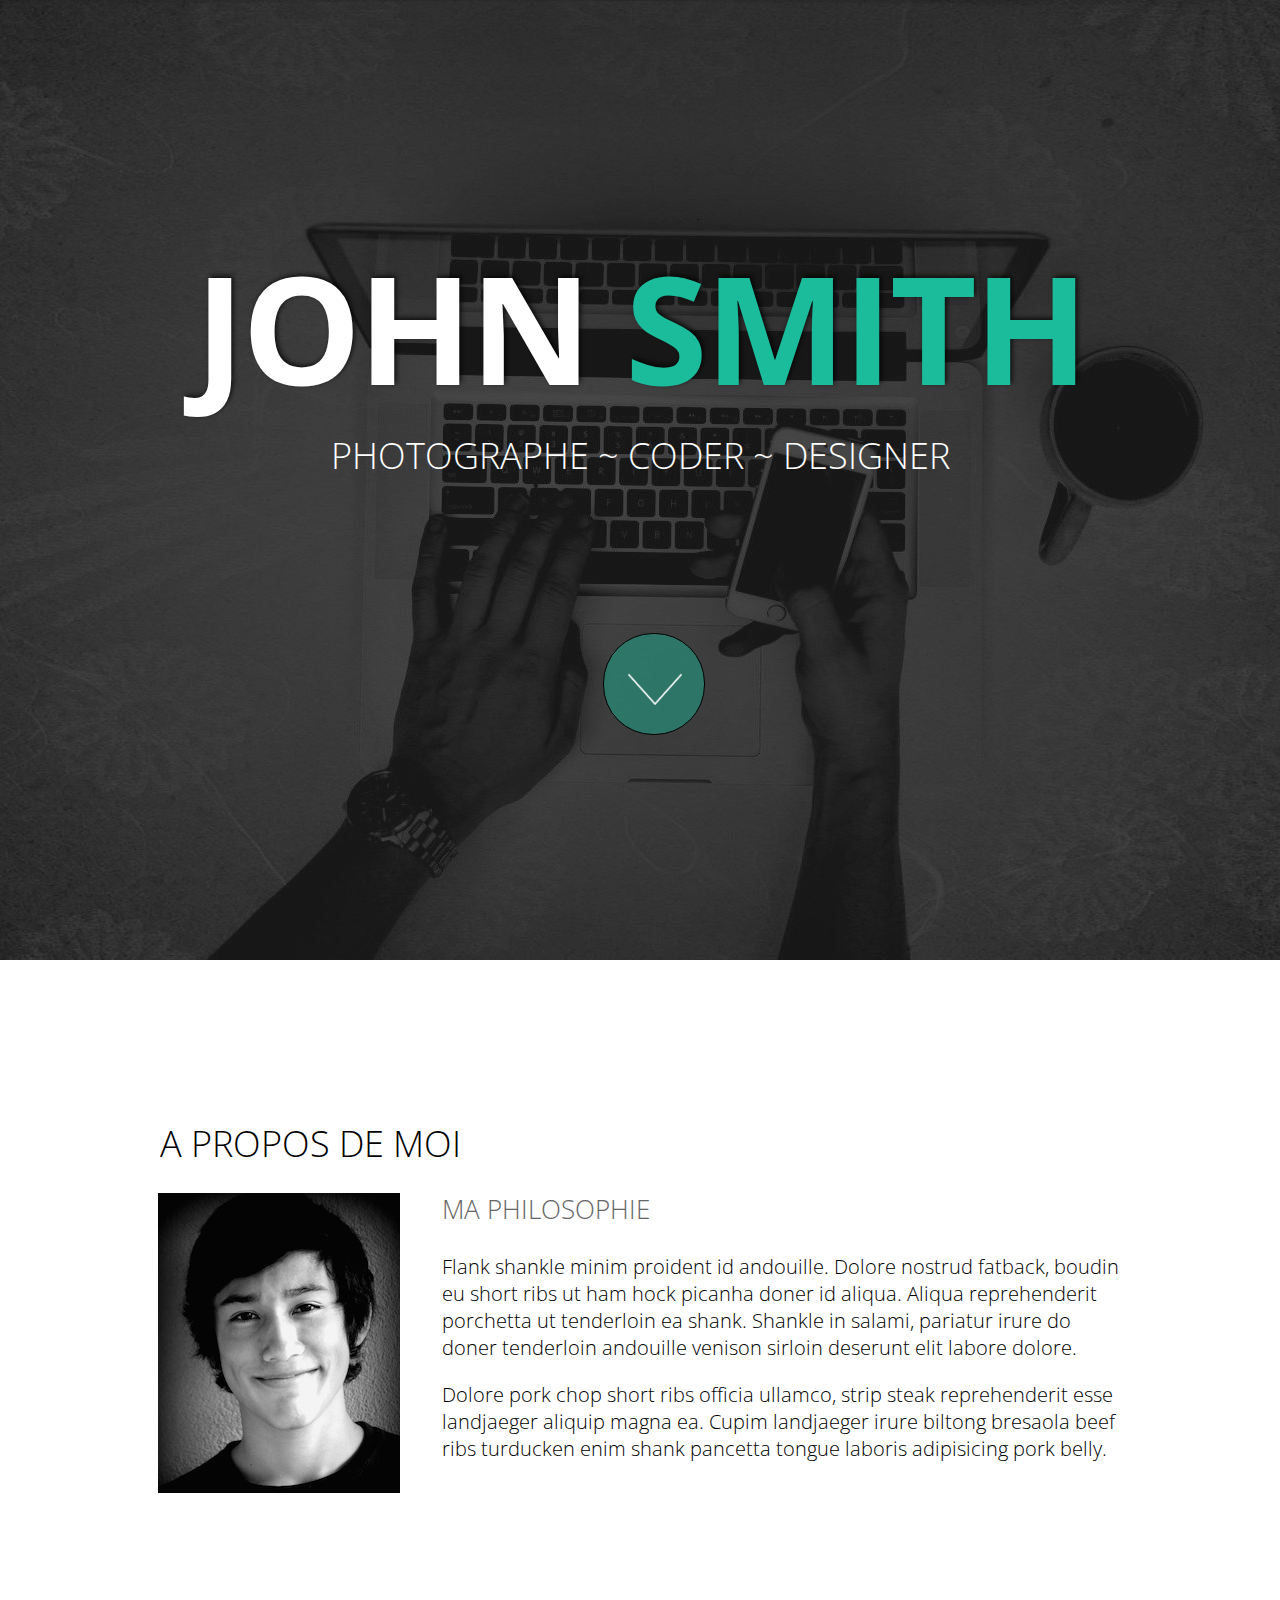
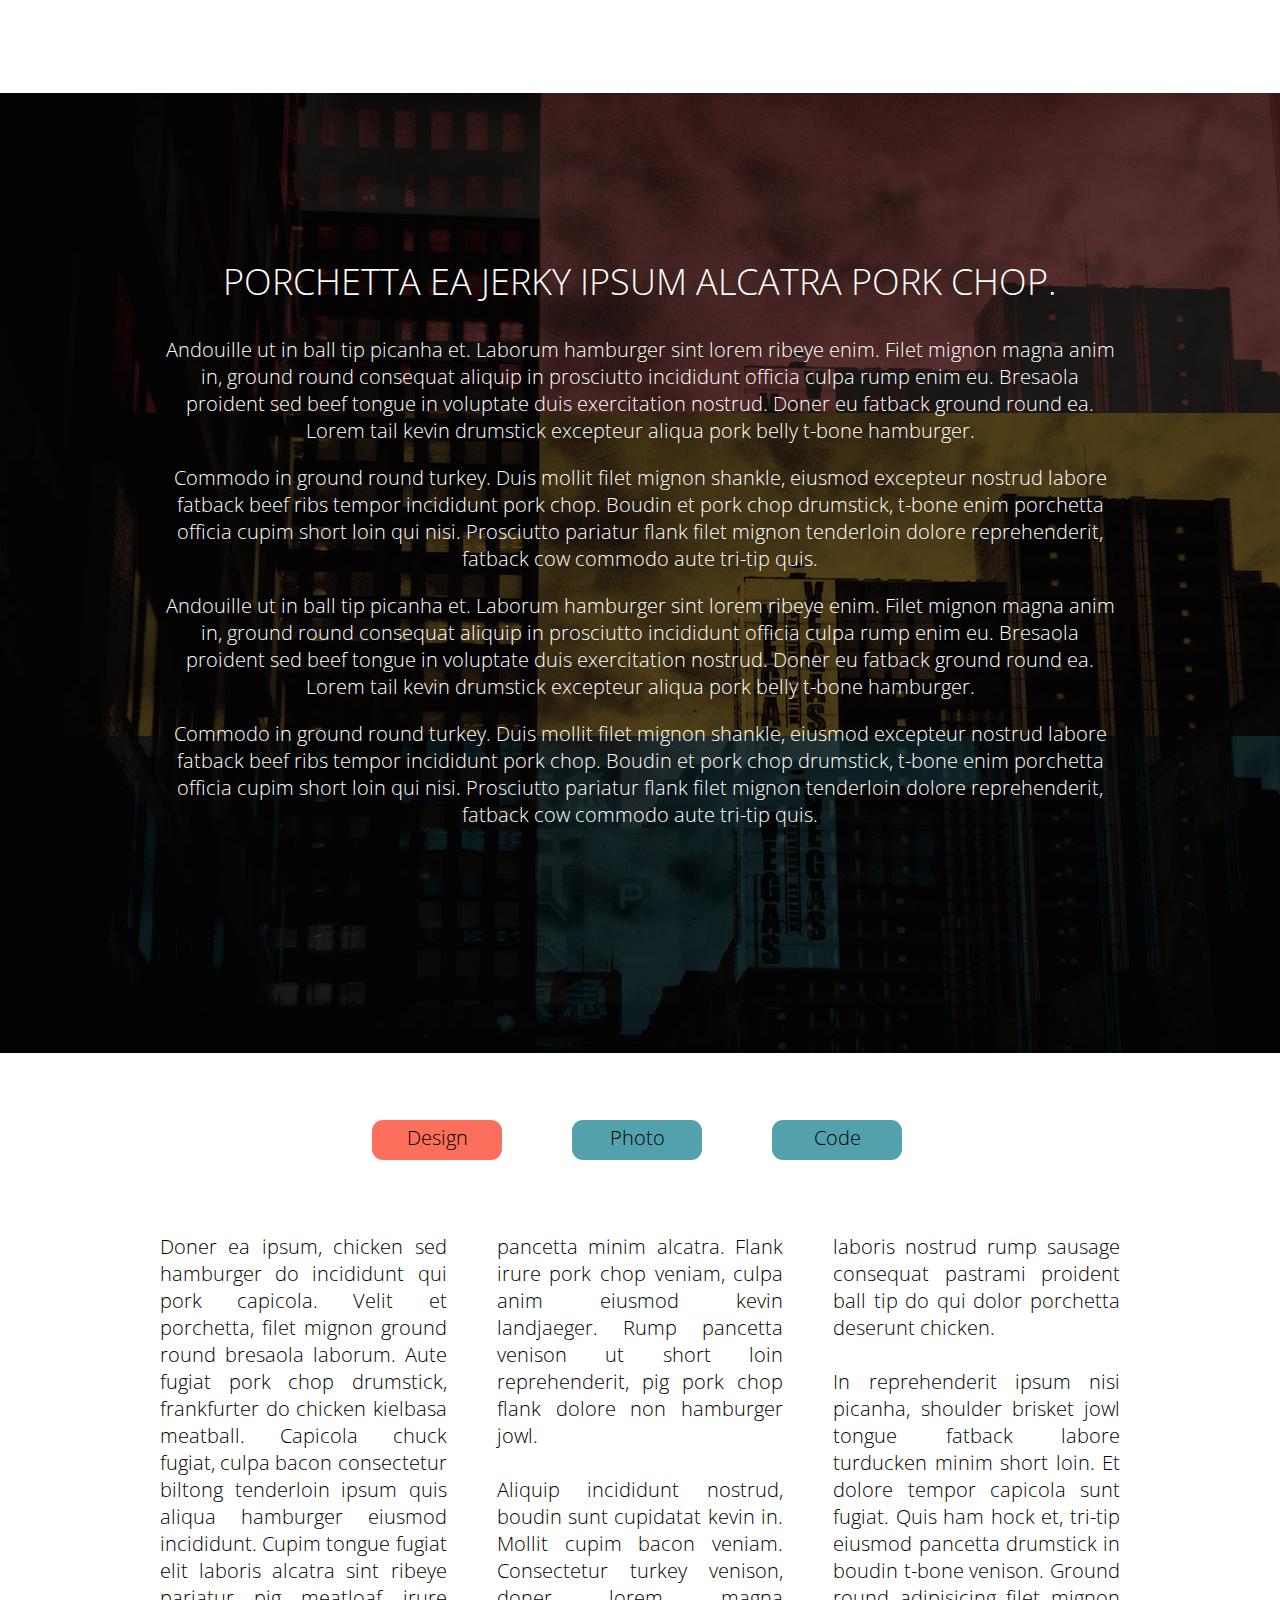
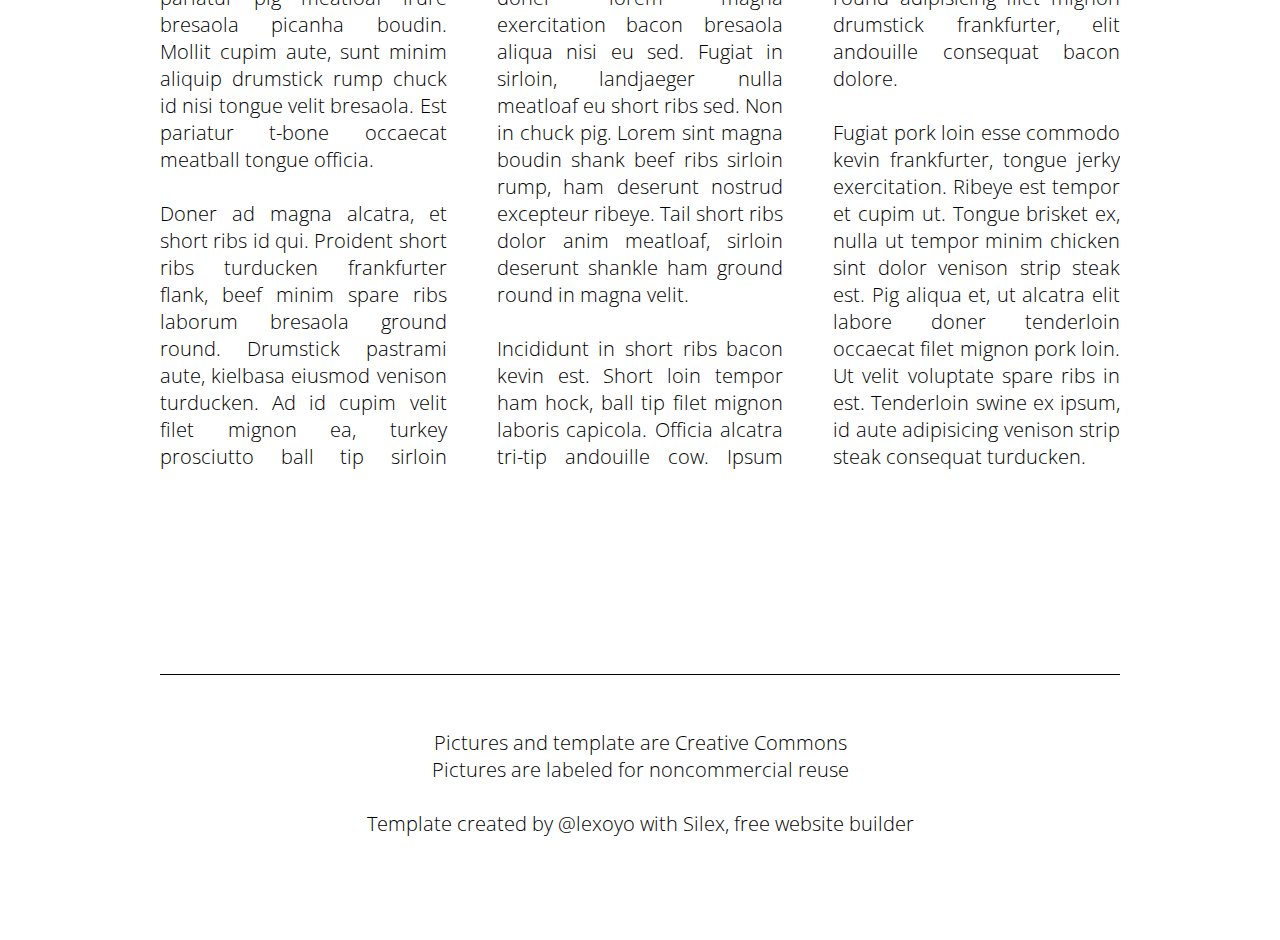
<file: index.html>
<!DOCTYPE html><html><head>
    <meta charset="UTF-8">
    <!-- generator meta tag -->
    <!-- leave this for stats and Silex version check -->
    <meta name="generator" content="Silex v2.2.7">
    <!-- End of generator meta tag -->
    <link href="css/normalize.css" rel="stylesheet">
    <link href="css/front-end.css" rel="stylesheet">
    <script type="text/javascript" src="js/jquery.js"></script>
    <script type="text/javascript" src="js/jquery-ui.js"></script>
    <script type="text/javascript" src="js/pageable.js"></script>
    <script type="text/javascript" src="js/front-end.js"></script>

    
    
    





















    



    
    <title></title>





















































    <meta name="viewport" content="width=device-width, initial-scale=1, maximum-scale=2.2" data-silex-viewport="">












    
    <script src="js/unslider-min.js"></script>
    <link rel="stylesheet" href="css/unslider.css">
    
<!-- Silex HEAD tag do not remove -->
    <!-- End of Silex HEAD tag do not remove --><script src="js/script.js" type="text/javascript"></script><link href="css/styles.css" rel="stylesheet" type="text/css"><style>body { opacity: 0; transition: .25s opacity ease; }</style></head>

<body class="body-initial enable-mobile silex-runtime silex-published" data-silex-type="container">
    <div data-silex-type="container" class="prevent-draggable container-element editable-style silex-id-1489143154958-1 section-element">
        <div data-silex-type="container" class="editable-style silex-element-content website-width silex-id-1489143154957-0 silex-container-content container-element prevent-draggable">
            <div class="editable-style silex-id-1440793860642-0 text-element top-text" data-silex-type="text">
                <div class="silex-element-content normal">
                    <h1 style="text-align: center;" class="heading1"><span style="color: rgb(255, 255, 255);">JOHN</span> SMITH </h1>
                    <div style="text-align: center;">
                        <h2 class="heading2">Photographe ~ Coder ~ Designer </h2>
                    </div>
                </div>
            </div>
            <div class="editable-style silex-id-1440798151836-0 container-element go-down" data-silex-type="container">

                <div data-silex-type="image" class="editable-style silex-id-1484954814876-0 image-element"><img src="assets/scroll_arrow.png" class="silex-element-content"></div>
            </div>
        </div>
    </div>
    <div data-silex-type="container" class="prevent-draggable container-element editable-style silex-id-1489143327627-3 section-element">
        <div data-silex-type="container" class="editable-style silex-element-content website-width silex-id-1489143327626-2 silex-container-content container-element prevent-draggable">

            <div class="editable-style silex-id-1440798996856-3 text-element" data-silex-type="text">
                <div class="silex-element-content normal">
                    <h2 class="heading2">A propos de moi</h2>
                </div>
            </div>
            <div class="editable-style silex-id-1440798669277-2 image-element" data-silex-type="image"><img class="silex-element-content" src="assets/me.jpg">
            </div>
            <div class="editable-style silex-id-1440799193140-4 text-element" data-silex-type="text">
                <div class="silex-element-content normal">
                    <h3 class="heading3">Ma philosophie<br></h3>
                    <p class="normal">Flank shankle minim proident id andouille. Dolore nostrud fatback, boudin eu short ribs ut ham hock picanha doner id aliqua. Aliqua reprehenderit porchetta ut tenderloin ea shank. Shankle in salami, pariatur irure do doner tenderloin
                        andouille venison sirloin deserunt elit labore dolore.
                        <br>
                    </p>
                    <p class="normal"> Dolore pork chop short ribs officia ullamco, strip steak reprehenderit esse landjaeger aliquip magna ea. Cupim landjaeger irure biltong bresaola beef ribs turducken enim shank pancetta tongue laboris adipisicing pork belly.</p>
                </div>
            </div>
        </div>
    </div>
    <div data-silex-type="container" class="prevent-draggable container-element editable-style silex-id-1489143411591-5 section-element">
        <div data-silex-type="container" class="editable-style silex-element-content website-width silex-id-1489143411591-4 silex-container-content container-element prevent-draggable">
            <div class="editable-style silex-id-1440800016088-6 text-element middle-text" data-silex-type="text">
                <div class="silex-element-content normal">
                    <h2 style="text-align: center;" class="heading2">Porchetta ea jerky ipsum alcatra pork chop. <br></h2>
                    <p style="text-align: center;" class="normal">Andouille ut in ball tip picanha et. Laborum hamburger sint lorem ribeye enim. Filet mignon magna anim in, ground round consequat aliquip in prosciutto incididunt officia culpa rump enim eu. Bresaola proident sed beef tongue in voluptate
                        duis exercitation nostrud. Doner eu fatback ground round ea. Lorem tail kevin drumstick excepteur aliqua pork belly t-bone hamburger.</p>
                    <p style="text-align: center;" class="normal"></p>
                    <p style="text-align: center;" class="normal">Commodo in ground round turkey. Duis mollit filet mignon shankle, eiusmod excepteur nostrud labore fatback beef ribs tempor incididunt pork chop. Boudin et pork chop drumstick, t-bone enim porchetta officia cupim short loin qui nisi.
                        Prosciutto pariatur flank filet mignon tenderloin dolore reprehenderit, fatback cow commodo aute tri-tip quis.</p>
                    <p style="text-align: center;" class="normal">Andouille ut in ball tip picanha et. Laborum hamburger sint lorem ribeye enim. Filet mignon magna anim in, ground round consequat aliquip in prosciutto incididunt officia culpa rump enim eu. Bresaola proident sed beef tongue in voluptate
                        duis exercitation nostrud. Doner eu fatback ground round ea. Lorem tail kevin drumstick excepteur aliqua pork belly t-bone hamburger.
                    </p>
                    <p style="text-align: center;" class="normal">Commodo in ground round turkey. Duis mollit filet mignon shankle, eiusmod excepteur nostrud labore fatback beef ribs tempor incididunt pork chop. Boudin et pork chop drumstick, t-bone enim porchetta officia cupim short loin qui nisi.
                        Prosciutto pariatur flank filet mignon tenderloin dolore reprehenderit, fatback cow commodo aute tri-tip quis.</p>
                    <p class="normal" style="text-align: center;"></p>
                </div>
            </div>
        </div>
    </div>




































    <div class="silex-pages">
        <div data-silex-type="image" class="menu-button editable-style silex-id-hamburger-menu image-element page-page-1 paged-element prevent-draggable prevent-resizable"><img alt="open mobile menu" src="[data-uri]" class="silex-element-content"></div><a id="page-design" data-silex-type="page" class="page-element">Design</a><a class="page-element" data-silex-type="page" id="page-photo">Photo</a><a class="page-element" data-silex-type="page" id="page-code">Code</a></div>























































    <div data-silex-type="container" class="prevent-draggable container-element editable-style silex-id-1489143528708-7 section-element">
        <div data-silex-type="container" class="editable-style silex-element-content website-width silex-id-1489143528708-6 silex-container-content container-element prevent-draggable">
            <a href="#!page-design" class="editable-style silex-id-1440800306868-7 text-element button page-link-active" data-silex-type="text">
                <div class="silex-element-content normal">
                    <div style="text-align: center;">Design</div>
                </div>
            </a>
            <a href="#!page-photo" class="editable-style text-element button silex-id-1440800468283-8" data-silex-type="text">
                <div class="silex-element-content normal">
                    <div style="text-align: center;">Photo</div>
                </div>
            </a>
            <a href="#!page-code" class="editable-style text-element button silex-id-1440800509589-9" data-silex-type="text">
                <div class="silex-element-content normal">
                    <div style="text-align: center;">Code</div>
                </div>
            </a>
            <div class="editable-style silex-id-1440800819834-10 text-element col page-design paged-element" data-silex-type="text">
                <div class="silex-element-content normal">Doner ea ipsum, chicken sed hamburger do incididunt qui pork capicola. Velit et porchetta, filet mignon ground round bresaola laborum. Aute fugiat pork chop drumstick, frankfurter do chicken kielbasa meatball. Capicola chuck fugiat, culpa
                    bacon consectetur biltong tenderloin ipsum quis aliqua hamburger eiusmod incididunt. Cupim tongue fugiat elit laboris alcatra sint ribeye pariatur pig meatloaf irure bresaola picanha boudin. Mollit cupim aute, sunt minim aliquip drumstick
                    rump chuck id nisi tongue velit bresaola. Est pariatur t-bone occaecat meatball tongue officia.
                    <br>
                    <br>Doner ad magna alcatra, et short ribs id qui. Proident short ribs turducken frankfurter flank, beef minim spare ribs laborum bresaola ground round. Drumstick pastrami aute, kielbasa eiusmod venison turducken. Ad id cupim velit
                    filet mignon ea, turkey prosciutto ball tip sirloin pancetta minim alcatra. Flank irure pork chop veniam, culpa anim eiusmod kevin landjaeger. Rump pancetta venison ut short loin reprehenderit, pig pork chop flank dolore non hamburger
                    jowl.
                    <br>
                    <br>Aliquip incididunt nostrud, boudin sunt cupidatat kevin in. Mollit cupim bacon veniam. Consectetur turkey venison, doner lorem magna exercitation bacon bresaola aliqua nisi eu sed. Fugiat in sirloin, landjaeger nulla meatloaf eu
                    short ribs sed. Non in chuck pig. Lorem sint magna boudin shank beef ribs sirloin rump, ham deserunt nostrud excepteur ribeye. Tail short ribs dolor anim meatloaf, sirloin deserunt shankle ham ground round in magna velit.
                    <br>
                    <br>Incididunt in short ribs bacon kevin est. Short loin tempor ham hock, ball tip filet mignon laboris capicola. Officia alcatra tri-tip andouille cow. Ipsum laboris nostrud rump sausage consequat pastrami proident ball tip do qui
                    dolor porchetta deserunt chicken.
                    <br>
                    <br>In reprehenderit ipsum nisi picanha, shoulder brisket jowl tongue fatback labore turducken minim short loin. Et dolore tempor capicola sunt fugiat. Quis ham hock et, tri-tip eiusmod pancetta drumstick in boudin t-bone venison.
                    Ground round adipisicing filet mignon drumstick frankfurter, elit andouille consequat bacon dolore.
                    <br>
                    <br>Fugiat pork loin esse commodo kevin frankfurter, tongue jerky exercitation. Ribeye est tempor et cupim ut. Tongue brisket ex, nulla ut tempor minim chicken sint dolor venison strip steak est. Pig aliqua et, ut alcatra elit labore
                    doner tenderloin occaecat filet mignon pork loin. Ut velit voluptate spare ribs in est. Tenderloin swine ex ipsum, id aute adipisicing venison strip steak consequat turducken.</div>
            </div>

            <div class="editable-style text-element col silex-id-1440801309675-13 page-code paged-element paged-element-hidden" data-silex-type="text">
                <div class="silex-element-content normal">Enim pancetta pastrami ad aliqua, ullamco do bacon nisi shank in ball tip commodo cupidatat. Excepteur strip steak magna dolore t-bone labore brisket nulla tail. Landjaeger enim sed meatloaf ut salami cow shank magna ham hock venison boudin
                    capicola pancetta ad. Porchetta capicola pork belly in leberkas. Pork labore meatball, cupidatat meatloaf sausage esse pork loin. Shankle pariatur et, kielbasa pastrami swine landjaeger esse cupim fatback beef ribs ground round consequat.
                    <br>
                    <br>T-bone flank dolore capicola proident aute. Aliqua cupidatat ea, leberkas shank cow meatball. Ipsum sunt excepteur shankle doner nisi ullamco tri-tip short loin consequat strip steak in ut. Irure enim anim, pork swine ut eu bacon
                    cillum pork loin elit et. Sirloin reprehenderit ad swine sausage aute boudin in fatback in laborum pig short loin proident.
                    <br>
                    <br>Officia proident pork loin cupim do elit in veniam, adipisicing salami aute. Mollit jowl do ut chuck ball tip ea pork belly reprehenderit excepteur tenderloin. Turducken rump capicola laboris nisi shankle. Tempor capicola pig,
                    venison enim sed spare ribs minim pastrami commodo. Eiusmod adipisicing pariatur, biltong voluptate cupim aute. Salami bresaola elit ut ham hock, filet mignon velit laborum irure.
                    <br>
                    <br>
                    <br>
                    <br>Dolor prosciutto consectetur dolore nostrud boudin beef reprehenderit tail non andouille. Dolor sunt dolore, kielbasa ad swine landjaeger. Veniam tenderloin exercitation, meatball tempor est occaecat pariatur mollit rump nostrud.
                    Quis frankfurter culpa, minim alcatra prosciutto nostrud enim hamburger tail ground round lorem. Cillum fugiat lorem sirloin corned beef exercitation ex quis tenderloin reprehenderit ad frankfurter prosciutto swine cow.
                    <br>
                    <br>Ea ham in proident. Minim ipsum est ex capicola short loin ad flank pork belly. Turducken velit pig reprehenderit aliquip landjaeger pork loin deserunt magna et cillum adipisicing. Reprehenderit eu excepteur ea, tail jerky biltong
                    turkey ham hock venison pariatur ullamco esse.
                    <br>
                    <br>Sint strip steak shank, cillum tail sed ea. Proident deserunt spare ribs, ham venison jowl ribeye irure cow adipisicing shank ut esse anim capicola. In andouille shankle kielbasa. Elit aute velit, nulla flank shankle leberkas shoulder
                    t-bone cow id.
                    <br>
                    <br>
                    <br>
                </div>
            </div>
            <div data-silex-type="html" class="editable-style silex-id-1492792986749-1 html-element silex-component silex-component-slideshow silex-use-height-not-minheight page-photo paged-element">
                <div class="silex-element-content">
                    <div id="parent_1495975593816_968">
                        <!-- preview -->
                        <div class="prodotype-preview">

                            <div class="preview-text prodotype-force-size">
                                <p>~ Preview ~</p>
                            </div>
                            <figure class="slide-0">
                                <div class="slide-image prodotype-force-size">

                                    <figcaption>This is a slideshow component...</figcaption>

                                </div>
                            </figure>

                        </div>
                        <div id="id_1495975593816_968">
                            <!-- runtime -->
                            <!-- the whole slideshow -->
                            <ul class="prodotype-runtime">

                                <li>
                                    <figure class="slide-0">

                                        <div class="slide-image">

                                            <figcaption>This is a slideshow component...</figcaption>

                                        </div>

                                    </figure>
                                </li>

                                <li>
                                    <figure class="slide-1">

                                        <div class="slide-image">

                                            <figcaption>...with 2 slides!</figcaption>

                                        </div>

                                    </figure>
                                </li>

                            </ul>
                        </div>
                    </div>
                    <style type="text/css">#parent_1495975593816_968 .prodotype-preview {list-style-type: none; margin: 0; padding: 0;}#parent_1495975593816_968 .prodotype-preview .preview-text {display: flex; align-items: center; justify-content: center;}#parent_1495975593816_968 .prodotype-preview .preview-text p {z-index: 1; background-color: black; color: white;}#parent_1495975593816_968 .slide-0 .slide-image {background-image: url('assets/top-pic.jpg'); background-repeat: no-repeat; background-size: cover; background-position: 50%;}#parent_1495975593816_968 .slide-1 .slide-image {background-image: url('assets/pic2.jpg'); background-repeat: no-repeat; background-size: cover; background-position: 50%;}#parent_1495975593816_968 .slide-image {width: 100%; display: flex; justify-content: center; align-items: flex-end;}#parent_1495975593816_968 figcaption {padding: 50px; color: white; background-color: rgba(0, 0, 0, 0.5); width: 100%; text-align: center;}#parent_1495975593816_968 .unslider-nav {position: absolute; bottom: 10px; left: 0; right: 0; top: auto; margin: 0;}#parent_1495975593816_968 .unslider-nav ol {text-align: center;}#parent_1495975593816_968 .unslider-nav ol li.unslider-active {background: #fff; cursor: default; opacity: 1;}#parent_1495975593816_968 .unslider-nav ol li {display: inline-block; float: none; width: 6px; height: 6px; margin: 0 4px; padding: 3px; background: transparent; border-radius: 10px; overflow: hidden; text-indent: -999em; border: 2px solid #fff; cursor: pointer; opacity: .4;}#parent_1495975593816_968 .unslider-arrow {display: block; width: 32px; height: 32px; top: 50%; right: 16px; left: auto; margin-top: -16px; overflow: hidden; background: rgba(0, 0, 0, .2) no-repeat 50% 50%; background-image: url('[data-uri]'); background-size: 7px 11px; border-radius: 32px; text-indent: -999em; opacity: .6; transition: opacity .2s;}#parent_1495975593816_968 .unslider-arrow.prev {left: 16px; right: auto; -ms-transform: rotate(-180deg); transform: rotate(-180deg);}</style>
                    <script type="text/javascript">
                        (function() {
                            function initUnslider() {
                              // do not start in the editor (it would mess with the markup)
                              if(!$('body').hasClass('silex-runtime')) return;
                        
                              var slider = $('#id_1495975593816_968').unslider({
                                'autoplay': false,
                                'speed': 750,
                                'delay': 3000,
                                'index': 0,
                                'nav': true,
                                'animation': 'horizontal',
                                'arrows': true
                              });
                              //  Listen to slide changes
                              
                              // apply element height to the images
                              var silexElement = $('#id_1495975593816_968').closest('.editable-style');
                              var elementMinHeight = silexElement.css('height');
                              var elementWidth = silexElement.css('width');
                              $('#id_1495975593816_968 li .slide-image').css({
                                'height': elementMinHeight
                              });
                              
                          }
                            initUnslider();
                          })();
                    </script>
                </div>
            </div>
        </div>
    </div>
    <div data-silex-type="container" class="prevent-draggable container-element editable-style silex-id-1489143627408-9 section-element">
        <div data-silex-type="container" class="editable-style silex-element-content website-width silex-id-1489143627407-8 silex-container-content container-element prevent-draggable">
            <div class="editable-style silex-id-1440801730160-14 text-element" data-silex-type="text">
                <div class="silex-element-content normal">
                    <div style="text-align: center;">
                        <br>
                        <br>Pictures and template are Creative Commons
                        <br>Pictures are labeled for noncommercial reuse
                        <br>
                        <br>Template created by <a href="//lexoyo.me/">@lexoyo</a> with <a href="//www.silex.me/">Silex, free website builder</a>
                        <br>
                    </div>
                </div>
            </div>
        </div>
    </div>












</body></html>
</file>
<file: css/front-end.css>
/**
 * This file holds the basic CSS styles of Silex websites
 */

/* the body covers the whole available space */
/* the body is resized to its content size when needed in front-end.js */
body {
  min-width: 100%;
  min-height: 100%;
  position: absolute;
  transition: min-width .5s ease-out, min-height .5s ease-out; /* smooth body resize when dragging elements near the side, or when page have different size */
  font-family: Arial, sans-serif;
  font-weight: lighter;
}
body.compute-body-size-pending {
  transition: none;
  width: 0;
  height: 0;
}
/* pages */
.page-element{
  display: none;
}
.paged-element{
  display: none;
}
/* default style for silex elements */
.editable-style{
  position: absolute;
  box-sizing: content-box; /* this is needed to set the size of elements with a border (though it could be omited since this is the default value) */
}
.silex-element-content{
  overflow: hidden;
  border-radius: initial;
  width: 100%;
  height: 100%;
}
.silex-element-content {
  pointer-events: none;
}
.section-element > .silex-element-content {
  /* section have a content element, and it needs to keep pointer events
     because it container other silex elements
  */
  pointer-events: auto;
}
body.silex-runtime .silex-element-content {
  pointer-events: auto;
}
/*  needed to have the content 100% height but mess up with UI
.html-element .silex-element-content{
  position: absolute;
}
*/
.editable-style.section-element {
  position: relative;
  left: 0;
  top: 0;
  right: 0;
  padding: 15px 100px;
  margin: 5px 5px;
}
.silex-runtime .editable-style.section-element {
  padding: 0;
  margin: 0;
}
.default-site-width, /* for backward compat, FIXME: remove in a while */
.website-width {
  width: 960px;
}
.section-element .silex-container-content {
  position: relative;
  left: 0;
  top: 0;
  margin-left: auto;
  margin-right: auto;
  height: 100%;
  overflow: initial;
}
/* background */
.background{
  position: relative !important;
  left: 0 !important;
  top: 0 !important; /* !important is useful while editing */
  margin-left: auto;
  margin-right: auto;
  z-index: 1;
}
/* resize */
.editable-style.image-element .silex-element-content{
  position: absolute;
  border-radius: inherit; /* this is to follow the element's radius */
}
/* links default formatting */
.editable-style[data-silex-href]{
  cursor: pointer;
}
.text-element a, a.text-element{
  color: inherit;
  text-decoration: initial;
}
.text-element a:hover, a.text-element:hover{
  color: inherit;
  text-decoration: underline;
}
/* Remove dots surrounding links in Firefox
    because of normalize.css */
a:focus{ outline: none;}

.silex-pages .menu-button {
  display: none;
}
/* Mobile styles */
@media (max-width:480px) {
  /* hide horizontal scroll bar which appears because of residual values in css */
  html {
    overflow-x: hidden;
  }
  /* mobile hamburger menu */
  body.enable-mobile .silex-pages .menu-button {
    width: 50px;
    height: 40px;
    left: 105%;
    top: 10px;
    position: absolute;
    cursor: pointer;
    border-radius: 6px;
    display: initial;
  }

  /* mobile side bar */
  body.enable-mobile .silex-pages {
    position: fixed;
    z-index: 999999;
    width: 80%;
    height: 100%;
    background-color: #4C4C4C;
    right: 100%;
    top: 0;
    transition: right .1s ease-out;
    border-style: solid;
    border-width: 0 1px 0 0;
    border-color: #8E8E8E;
  }
  body.enable-mobile.show-mobile-menu .silex-pages {
    right: 20%;
  }
  body.enable-mobile .page-element {
    display: block;
    cursor: pointer;
    padding: 1em;
    font-size: 1.6em;
    color: #FFFFFF;
    text-overflow: ellipsis;
    white-space: nowrap;
    overflow: hidden;
  }
  body.enable-mobile .page-element.page-link-active {
    background-color: #262626;
  }
  /* elements styles */
  body.enable-mobile {
    padding: 60px 0 0 0; /* leave space for the hamburger button */
  }
  body.enable-mobile .background {
    height: initial;
    padding-bottom: 50px;
  }
  body.enable-mobile {
    min-height: 100%;
    max-width: 100%;
  }
  body.enable-mobile .editable-style,
  body.enable-mobile .background.background-initial {
    position: relative;
    top: auto;
    left: auto;
    max-width: 95%; /* less than 100% in the editor to be able to resize container */
    min-width: auto; /* this is to remove sections min-width, since section min-width is set to the witdh of its content in Element::setStyle() */
    margin-left: auto;
    margin-right: auto;
  }
  body.enable-mobile .editable-style.section-element {
    max-width: 100%; /* section bg should be 100% width because user do not need to grab the side and resize */
    padding: 0;
    margin: 0;
  }
  body.enable-mobile .container-element {
    display: flex;
    align-items: center;
    justify-content: space-around;
    flex-wrap: wrap;
  }
  /* but still hide paged elements or desktop only elements */
  .paged-element-hidden.paged-element.editable-style {
    display: none;
  }
  body.enable-mobile .editable-style.hide-on-mobile {
    display: none;
  }
  body.silex-runtime.enable-mobile .editable-style,
  body.silex-runtime.enable-mobile .background.background-initial {
    max-width: 100%;
  }
}

/**
 * prodotype components
 */
.prodotype-runtime {
  display: none;
}
body.silex-runtime .prodotype-runtime {
  display: block;
}
body.silex-runtime .prodotype-preview {
  display: none;
}
.prodotype-force-size {
  position: absolute;
  width: 100%;
  height: 100%;
}
.silex-component-button button {
  width: 100%;
}
</file>
<file: css/unslider.css>
.unslider{overflow:auto;margin:0;padding:0}.unslider-wrap{position:relative}.unslider-wrap.unslider-carousel li{float:left}.unslider-vertical>ul{height:100%}.unslider-vertical li{float:none;width:100%}.unslider-fade{position:relative}.unslider-fade .unslider-wrap li{position:absolute;left:0;top:0;right:0;z-index:8}.unslider-fade .unslider-wrap li.unslider-active{z-index:10}.unslider li,.unslider ol,.unslider ul{list-style:none;margin:0;padding:0;border:none}.unslider-arrow{position:absolute;left:20px;z-index:2;cursor:pointer}.unslider-arrow.next{left:auto;right:20px}
</file>
<file: css/styles.css>
@import url(https://fonts.googleapis.com/css?family=Open+Sans:700,300);.normal {font-family: "Open Sans", sans-serif; font-weight: 300; font-size: 20px;}.top-text .normal {color: white;}body.enable-mobile {padding: 0;}.silex-pages {display: none;}.heading1 {text-shadow: 2px -2px 5px rgba(0, 0, 0, 0.75); letter-spacing: -3px; font-size: 150px; font-weight: 700; line-height: 150px; margin-bottom: 0; text-transform: uppercase; text-rendering: optimizelegibility; color: #1ABC9C;}.heading2 {font-size: 36px; font-weight: 300; letter-spacing: -1; text-rendering: optimizelegibility; text-transform: uppercase;}.heading3 {font-size: 26px; font-weight: 300; text-rendering: optimizelegibility; text-transform: uppercase; color: #666666;}.go-down {cursor: pointer;}body .top-pic {left: 0; right: 0; width: auto;}.arrow .normal {font-size: 110px; line-height: 15px; color: white;}.middle-text .normal {color: white;}.button {color: white; line-height: 35px;}.button.page-link-active {background-color: #FC6F5C;}.col>div {columns: 3; column-gap: 50px; -moz-columns: 2; -moz-column-gap: 50px; -webkit-columns: 3; -webkit-column-gap: 50px; text-align: justify;}
.body-initial {background-color: rgb(255, 255, 255);}.silex-id-1489143154958-1 {top: 100px; left: NaNpx; background-image: url('../assets/top-pic.jpg'); background-position: center center; background-size: cover; background-repeat: no-repeat; background-color: rgba(51,51,51,1);}.silex-id-1489143154957-0 {min-height: 960px; background-color: transparent;}@media only screen and (max-width: 480px), only screen and (max-device-width: 480px) {.silex-id-1489143154957-0 {top: 0px; left: 12px; width: 445px; min-height: 960px;}}.silex-id-1440793860642-0 {width: 960px; top: 151px; left: 0px; background-color: transparent; border-top-left-radius: 5px; border-top-right-radius: 5px; border-bottom-right-radius: 5px; border-bottom-left-radius: 5px; border-top-width: 0px; border-right-width: 0px; border-bottom-width: 0px; border-left-width: 0px; border-top-style: solid; border-right-style: solid; border-bottom-style: solid; border-left-style: solid; min-height: 394px;}@media only screen and (max-width: 480px), only screen and (max-device-width: 480px) {.silex-id-1440793860642-0 {top: 75px; left: 11px; width: 423px; min-height: 558px;}}.silex-id-1440798151836-0 {width: 100px; top: 633px; left: 443px; background-color: rgba(26, 188, 156, 0.447059); border-top-left-radius: 50px; border-top-right-radius: 50px; border-bottom-right-radius: 50px; border-bottom-left-radius: 50px; border-top-width: 1px; border-right-width: 1px; border-bottom-width: 1px; border-left-width: 1px; border-top-style: solid; border-right-style: solid; border-bottom-style: solid; border-left-style: solid; border-top-color: rgb(0, 0, 0); border-right-color: rgb(0, 0, 0); border-bottom-color: rgb(0, 0, 0); border-left-color: rgb(0, 0, 0); min-height: 100px;}.silex-id-1484954814876-0 {min-height: 33px; width: 54px; top: 38px; left: 24px;}.silex-id-1489143327627-3 {top: 960px; left: 0px; background-color: transparent;}@media only screen and (max-width: 480px), only screen and (max-device-width: 480px) {.silex-id-1489143327627-3 {top: 1020px; left: 0px;}}.silex-id-1489143327626-2 {min-height: 733px; background-color: transparent;}@media only screen and (max-width: 480px), only screen and (max-device-width: 480px) {.silex-id-1489143327626-2 {min-height: 1014px;}}.silex-id-1440798996856-3 {width: 489px; top: 129px; left: 0px; min-height: 94px;}.silex-id-1440798669277-2 {width: 242px; top: 233px; left: -2px; min-height: 300px;}.silex-id-1440799193140-4 {width: 678px; top: 205px; left: 282px; min-height: 347px;}.silex-id-1489143411591-5 {top: 1473px; left: 0px; background-color: rgba(51,51,51,1); background-image: url('../assets/pic2.jpg');}.silex-id-1489143411591-4 {min-height: 960px; background-color: transparent;}.silex-id-1440800016088-6 {width: 960px; top: 134px; left: 0px; min-height: 621px;}.silex-id-1489143528708-7 {top: 6637px; left: 0px;}@media only screen and (max-width: 480px), only screen and (max-device-width: 480px) {.silex-id-1489143528708-7 {top: 3293px; left: 0px;}}.silex-id-1489143528708-6 {min-height: 1163px; background-color: rgb(255, 255, 255);}@media only screen and (max-width: 480px), only screen and (max-device-width: 480px) {.silex-id-1489143528708-6 {min-height: 2771px;}}.silex-id-1440800306868-7 {width: 130px; top: 67px; left: 212px; background-color: rgb(83, 161, 173); border-top-left-radius: 11px; border-top-right-radius: 11px; border-bottom-right-radius: 11px; border-bottom-left-radius: 11px; min-height: 40px;}.silex-id-1440800468283-8 {width: 130px; top: 67px; left: 412px; background-color: rgb(83, 161, 173); border-top-left-radius: 11px; border-top-right-radius: 11px; border-bottom-right-radius: 11px; border-bottom-left-radius: 11px; min-height: 40px;}.silex-id-1440800509589-9 {width: 130px; top: 67px; left: 612px; background-color: rgb(83, 161, 173); border-top-left-radius: 11px; border-top-right-radius: 11px; border-bottom-right-radius: 11px; border-bottom-left-radius: 11px; min-height: 40px;}.silex-id-1440800819834-10 {width: 960px; top: 180px; left: 0px; min-height: 960px;}.silex-id-1440801309675-13 {width: 960px; top: 180px; left: 0px; min-height: 960px;}@media only screen and (max-width: 480px), only screen and (max-device-width: 480px) {.silex-id-1440801309675-13 {top: 195px; left: 11px; width: 423px; min-height: 2525px;}}.silex-id-1492792986749-1 {height: 979px; width: 960px; background-color: transparent; top: 162px; left: 0px;}.silex-id-1489143627408-9 {top: 6637px; left: 0px;}.silex-id-1489143627407-8 {min-height: 324px; background-color: rgb(255, 255, 255);}.silex-id-1440801730160-14 {width: 960px; top: 58px; left: 0px; border-top-width: 1px; border-right-width: 0px; border-bottom-width: 0px; border-left-width: 0px; border-top-style: solid; border-right-style: solid; border-bottom-style: solid; border-left-style: solid; min-height: 218.25px;}body.silex-runtime {opacity: 1;}
</file>
